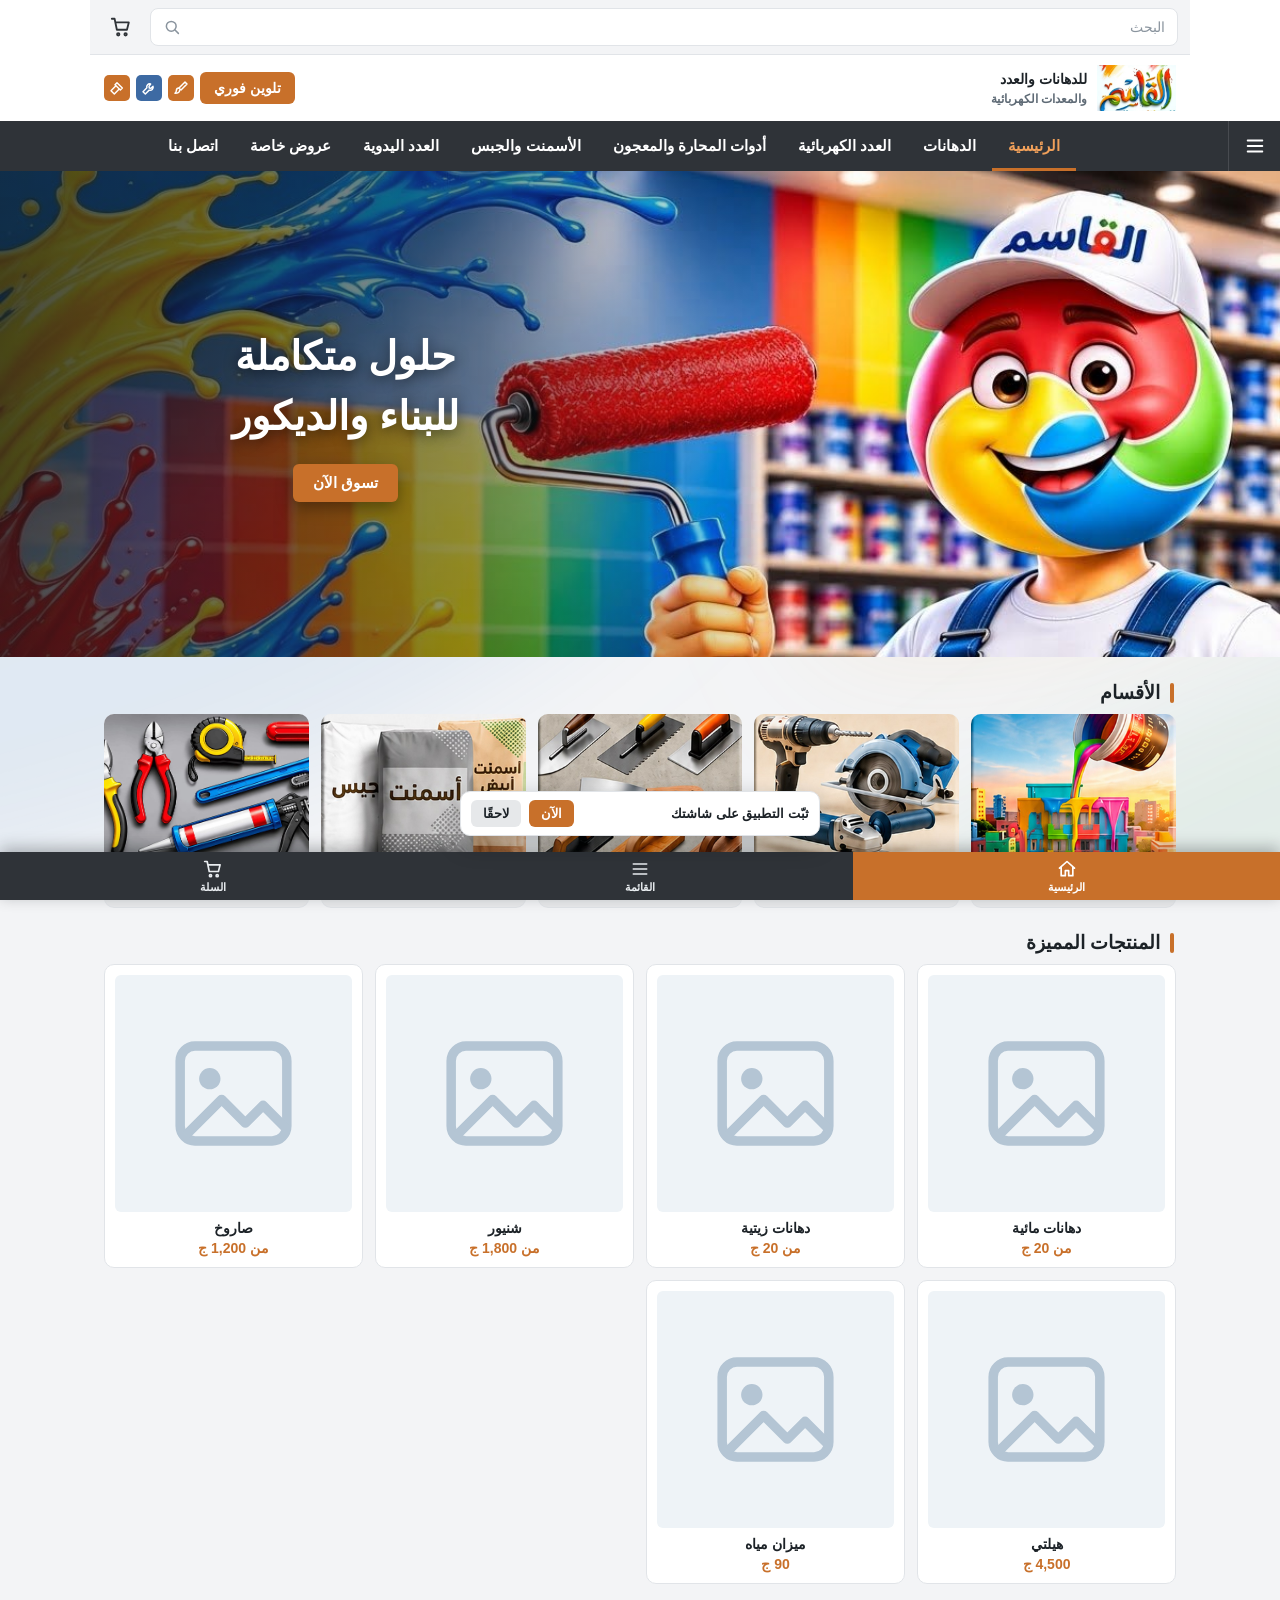
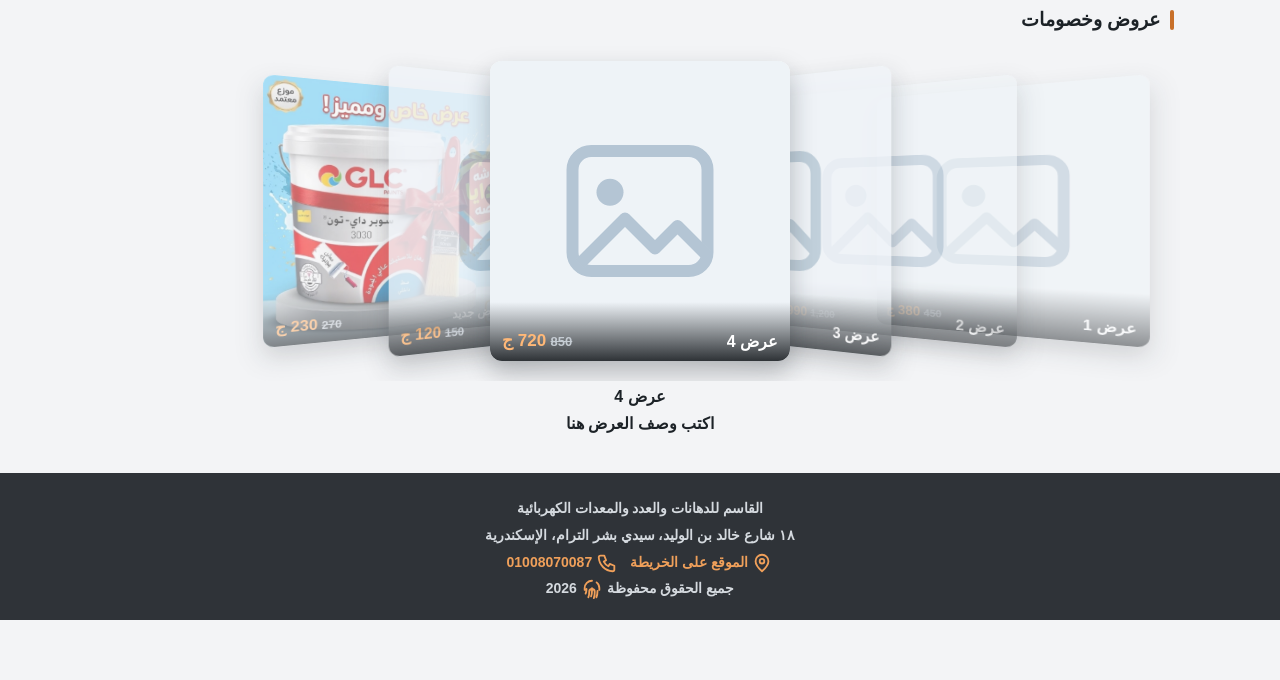
<file: index.html>
<!DOCTYPE html><html lang="ar" dir="rtl"><head><meta charset="utf-8">
<meta name="viewport" content="width=device-width,initial-scale=1,viewport-fit=cover">
<title>القاسم للدهانات والعدد اليدوية والكهربائية – سيدي بشر، الإسكندرية</title>
<meta name="description" content="الموقع الرسمي لمحل القاسم لبيع الدهانات والعدد اليدوية والعدد الكهربائية الأشهر والأعرق في حي المنتزه والمعروف بجودة المنتجات الأصلية والمعتمدة">
<link rel="canonical" href="https://mydigital-id.github.io/alkassem-paints/">
<meta property="og:type" content="website"><meta property="og:locale" content="ar_EG"><meta property="og:url" content="https://mydigital-id.github.io/alkassem-paints/">
<meta property="og:title" content="محل القاسم للدهانات والعدد اليدوية والكهربائية">
<meta property="og:description" content="الموقع الرسمي لمحل القاسم لبيع الدهانات والعدد اليدوية والعدد الكهربائية الأشهر والأعرق في حي المنتزه والمعروف بجودة المنتجات الأصلية والمعتمدة">
<meta property="og:image" content="https://mydigital-id.github.io/alkassem-paints/assets/images/og-image.jpg">
<meta property="og:site_name" content="القاسم للدهانات والعدد">
<meta property="og:image:secure_url" content="https://mydigital-id.github.io/alkassem-paints/assets/images/og-image.jpg">
<meta property="og:image:type" content="image/jpeg"><meta property="og:image:width" content="1200"><meta property="og:image:height" content="630">
<meta property="og:image:alt" content="القاسم للدهانات والعدد والمعدات الكهربائية – سيدي بشر، الإسكندرية">
<meta name="twitter:card" content="summary_large_image">
<meta name="twitter:title" content="محل القاسم للدهانات والعدد اليدوية والكهربائية">
<meta name="twitter:description" content="الموقع الرسمي لمحل القاسم لبيع الدهانات والعدد اليدوية والعدد الكهربائية الأشهر والأعرق في حي المنتزه والمعروف بجودة المنتجات الأصلية والمعتمدة">
<meta name="twitter:image" content="https://mydigital-id.github.io/alkassem-paints/assets/images/og-image.jpg">
<link rel="image_src" href="https://mydigital-id.github.io/alkassem-paints/assets/images/og-image.jpg">
<meta name="theme-color" content="#2f3338">
<link rel="manifest" href="manifest.json"><link rel="apple-touch-icon" href="apple-touch-icon.png"><link rel="icon" href="assets/images/icon-192.png">
<script type="application/ld+json">{"@context":"https://schema.org","@type":"HardwareStore","name":"القاسم للدهانات والعدد والمعدات الكهربائية","url":"https://mydigital-id.github.io/alkassem-paints/","telephone":"+201008070087","image":"https://mydigital-id.github.io/alkassem-paints/assets/images/og-image.jpg","address":{"@type":"PostalAddress","streetAddress":"18 شارع خالد بن الوليد، سيدي بشر الترام","addressLocality":"الإسكندرية","addressCountry":"EG"},"geo":{"@type":"GeoCoordinates","latitude":31.253429,"longitude":29.977066},"areaServed":"المنتزه، الإسكندرية"}</script>
<link rel="stylesheet" href="style.css"></head><body class="home">
<svg width="0" height="0" style="position:absolute"><symbol id="i-x" viewBox="0 0 24 24"><path d="M6 6l12 12M18 6L6 18"/></symbol><symbol id="i-search" viewBox="0 0 24 24"><circle cx="11" cy="11" r="6.5"/><path d="M16 16l4.5 4.5"/></symbol><symbol id="i-brush" viewBox="0 0 24 24"><path d="M18 3l3 3-9 9-3-3z"/><path d="M9 12c-3 0-4 2-4 4s-1 3-2 4c4 0 7-1 7-5"/></symbol><symbol id="i-wrench" viewBox="0 0 24 24"><path d="M14.5 6a4.5 4.5 0 0 0-5.7 5.7L3 17.5 6.5 21l5.8-5.8A4.5 4.5 0 0 0 18 9.5l-3 3-2.5-.5-.5-2.5z"/></symbol><symbol id="i-hammer" viewBox="0 0 24 24"><path d="M12 4l8 8-3 3-8-8z"/><path d="M10 9l-7 7 5 5 7-7"/></symbol><symbol id="i-home" viewBox="0 0 24 24"><path d="M3 11l9-8 9 8M5 10v10h5v-6h4v6h5V10"/></symbol><symbol id="i-menu" viewBox="0 0 24 24"><path d="M4 6h16M4 12h16M4 18h16"/></symbol><symbol id="i-cart" viewBox="0 0 24 24"><path d="M2 3h3l2.5 12h11l2-8H6.5"/><circle cx="9" cy="20" r="1.3"/><circle cx="17" cy="20" r="1.3"/></symbol><symbol id="i-back" viewBox="0 0 24 24"><path d="M9 5l7 7-7 7"/></symbol><symbol id="i-pin" viewBox="0 0 24 24"><path d="M12 21s7-6.2 7-11a7 7 0 0 0-14 0c0 4.8 7 11 7 11z"/><circle cx="12" cy="10" r="2.5"/></symbol><symbol id="i-tel" viewBox="0 0 24 24"><path d="M5 4h4l2 5-2.5 1.5a11 11 0 0 0 5 5L15 13l5 2v4a2 2 0 0 1-2 2A16 16 0 0 1 3 6a2 2 0 0 1 2-2z"/></symbol><symbol id="i-fp" viewBox="0 0 24 24"><path d="M12 3a8 8 0 0 0-8 8v2M20 13v-2a8 8 0 0 0-3-6.2M8 21c1-2 1-4 1-6a3 3 0 0 1 6 0c0 3 0 5-1 7M12 11v3c0 2 0 4-1 6M5 17c.7-1.5 1-3 1-5M18 14c0 3-.3 5-1.2 7"/></symbol></svg>
<div id="sp"><video id="sv" src="assets/video/splash.mp4" muted playsinline autoplay></video></div>
<div id="fl"><i></i><i></i><i></i><i></i></div>
<div id="mo" onclick="cmn()"></div>
<div id="mn"><div class="mh"><b>القائمة</b><button onclick="cmn()" aria-label="إغلاق"><svg class="i"><use href="#i-x"/></svg></button></div><h3>عنا</h3><p>ترجمنا خبرة عشرات السنين في مجال الدهانات لنصبح من رواد المجال ونمتلك رصيدًا طيبًا عند جميع المتعاملين، ونسعى باجتهاد للحفاظ على ثقتكم الغالية، ونلتزم بضمان جودة كل منتجاتنا بأسعار لا تقبل المنافسة.</p>
<h3>موقعنا</h3><p>١٨ شارع خالد بن الوليد، سيدي بشر الترام، الإسكندرية</p><p><a id="mp" target="_blank" rel="noopener"><svg class="i"><use href="#i-pin"/></svg> افتح على الخريطة</a></p>
<h3>أرقام التواصل</h3><p>الأرضي: <a id="ln"><svg class="i"><use href="#i-tel"/></svg></a></p><p>الموبايل: <a id="mb"><svg class="i"><use href="#i-tel"/></svg></a></p></div>
<header id="hd"><div class="u"><button class="sb" onclick="srch()"><span>البحث</span><svg class="i"><use href="#i-search"/></svg></button><button class="ic" onclick="cart_()" aria-label="السلة"><svg class="i"><use href="#i-cart"/></svg><span class="bd">0</span></button></div>
<div class="br"><a class="lg" href="#"><img src="assets/images/logo.jpg" alt="القاسم"><div><b>للدهانات والعدد</b>والمعدات الكهربائية</div></a><div class="tq"><button class="tl" onclick="tl()">تلوين فوري</button><span class="ti"><svg class="i"><use href="#i-brush"/></svg></span><span class="ti"><svg class="i"><use href="#i-wrench"/></svg></span><span class="ti"><svg class="i"><use href="#i-hammer"/></svg></span></div></div>
<nav id="nv"><button class="hm" data-m onclick="tm()" aria-label="القائمة"><svg class="i"><use href="#i-menu"/></svg></button><div id="nl"></div></nav></header>
<div id="v"></div>
<footer>القاسم للدهانات والعدد والمعدات الكهربائية<br>١٨ شارع خالد بن الوليد، سيدي بشر الترام، الإسكندرية<br><a id="fm" target="_blank" rel="noopener"><svg class="i"><use href="#i-pin"/></svg> الموقع على الخريطة</a> &nbsp; <a id="ft"><svg class="i"><use href="#i-tel"/></svg></a><br>جميع الحقوق محفوظة <a href="https://mydigital-id.github.io" target="_blank" rel="noopener" aria-label="MyDigital-ID"><svg class="i" style="width:22px;height:22px"><use href="#i-fp"/></svg></a> 2026</footer>
<nav id="bt"><button id="bk" onclick="history.back()"><svg class="i"><use href="#i-back"/></svg><span>رجوع</span></button><button id="bh" onclick="location.hash=''"><svg class="i"><use href="#i-home"/></svg><span>الرئيسية</span></button><button data-m onclick="tm()"><svg class="i"><use href="#i-menu"/></svg><span>القائمة</span></button><button onclick="cart_()"><svg class="i"><use href="#i-cart"/></svg><span class="bd">0</span><span id="bl">السلة</span></button></nav>
<div id="ins"><span>ثبّت التطبيق على شاشتك</span><button onclick="hi();ip?ip.prompt():alert('من قائمة المتصفح اختر «إضافة إلى الشاشة الرئيسية»')">الآن</button><button class="l" onclick="hi()">لاحقًا</button></div>
<div id="ov" onclick="if(event.target==this)cm()"><div id="md"></div></div>
<script src="site-data-loader.js"></script><script src="script.js"></script></body></html>
</file>
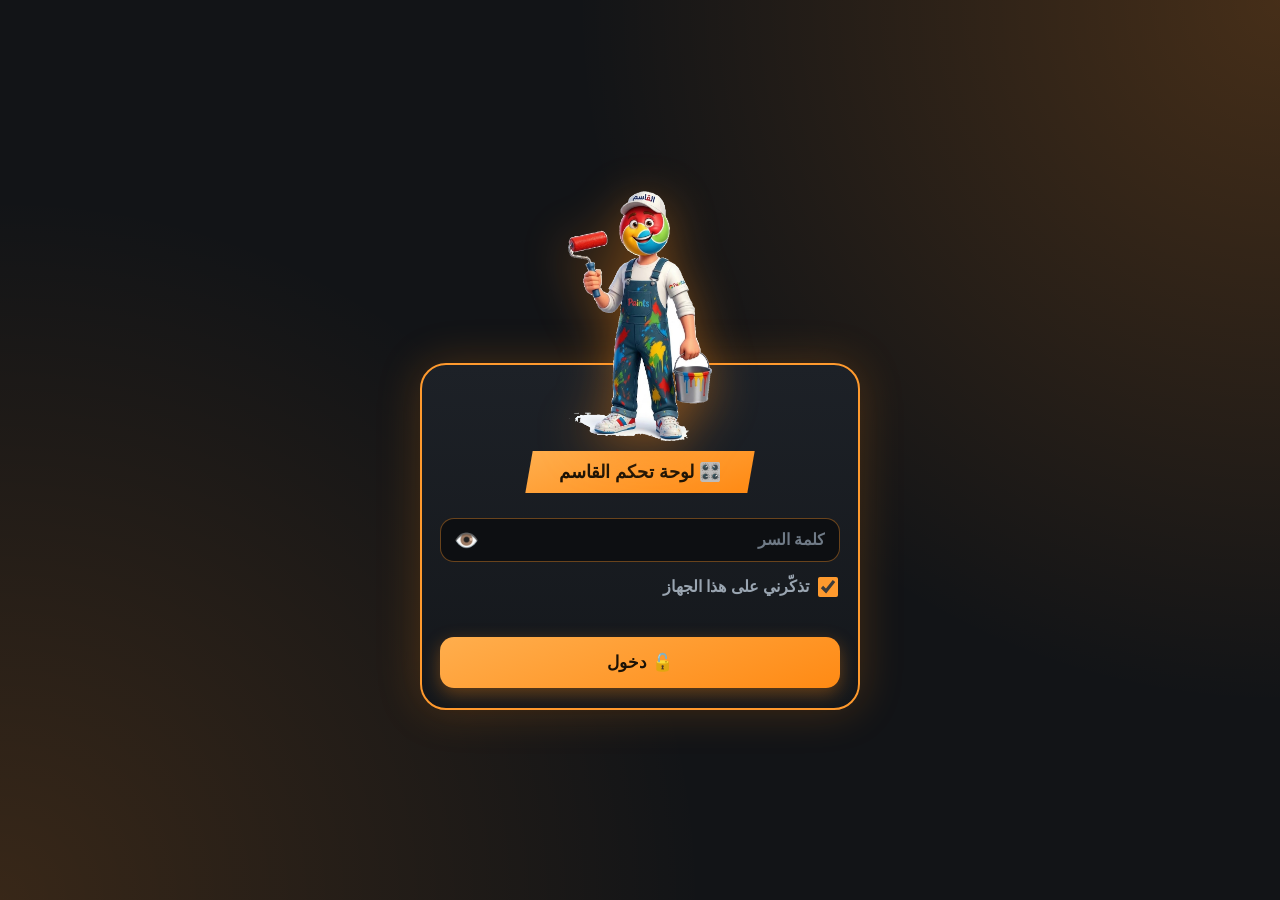
<file: admin.html>
<!DOCTYPE html><html lang="ar" dir="rtl"><head><meta charset="utf-8"><meta name="viewport" content="width=device-width,initial-scale=1"><meta name="robots" content="noindex,nofollow"><title>لوحة تحكم القاسم</title>
<style>
*{box-sizing:border-box;-webkit-tap-highlight-color:transparent}
:root{--bg:#121417;--cd:#1b1f24;--ln:rgba(255,154,46,.38);--cu:#ff9a2e;--cu2:#e0791a;--tx:#f2f4f6;--mu:#9aa5b1;--in:#0d0f12}
body{margin:0;font-family:"Segoe UI","Noto Kufi Arabic","Noto Sans Arabic",Tahoma,Arial,sans-serif;font-weight:600;color:var(--tx);background:radial-gradient(circle at 100% 0,rgba(255,140,30,.22),transparent 45%) fixed,radial-gradient(circle at 0 100%,rgba(255,140,30,.16),transparent 45%) fixed,#121417;min-height:100vh}
button,input,select{font:inherit;color:inherit}[hidden]{display:none!important}
input[type=text],input[type=password],input[type=number],select{width:100%;padding:12px 14px;border:1.5px solid var(--ln);border-radius:14px;background:var(--in);color:var(--tx);min-width:0}
input::placeholder{color:#6f7a86}input:focus,select:focus{outline:2px solid var(--cu);border-color:transparent}
.b{border:0;border-radius:14px;padding:12px 16px;background:linear-gradient(160deg,#ffae4d,#ff8a14);color:#1b1206;font-weight:800;box-shadow:0 6px 18px rgba(255,138,20,.35)}.b:active{filter:brightness(.92)}
.g{border:1.5px solid var(--ln);border-radius:14px;padding:11px 14px;background:rgba(255,255,255,.04);color:var(--tx);font-weight:700}.g:active{background:rgba(255,255,255,.1)}
.x{border:1.5px solid rgba(255,90,90,.45);border-radius:12px;padding:9px 12px;background:rgba(255,90,90,.1);color:#ff8c8c;font-weight:700}
/* الدخول */
#lg{min-height:100vh;display:grid;place-items:center;padding:18px}.lw{width:100%;max-width:440px}
.lm{display:block;margin:0 auto -78px;height:250px;position:relative;z-index:1;filter:drop-shadow(0 10px 24px rgba(255,138,20,.45))}
.lc{background:linear-gradient(180deg,#1d2127,#14171b);border:2px solid var(--cu);border-radius:26px;padding:86px 18px 20px;box-shadow:0 0 44px rgba(255,138,20,.22)}
.pl{width:fit-content;margin:0 auto 18px;padding:10px 30px;background:linear-gradient(160deg,#ffae4d,#ff8a14);color:#1b1206;font-weight:800;font-size:18px;transform:skewX(-10deg)}.pl span{display:inline-block;transform:skewX(10deg)}
.lc input{margin:7px 0}.pw{position:relative}.pw button{position:absolute;left:8px;top:50%;transform:translateY(-50%);border:0;background:none;font-size:20px;padding:6px}
.ck{display:flex;align-items:center;gap:9px;color:var(--mu);margin:8px 2px}.ck input{width:20px;height:20px;accent-color:var(--cu);margin:0}
#lm{color:#ff8c8c;min-height:22px;margin:4px 2px;font-weight:700}.lc .b{width:100%;padding:15px;font-size:17px;margin-top:6px}
/* اللوحة */
#app{padding:12px 12px 120px;max-width:760px;margin:0 auto}
.hd{background:linear-gradient(180deg,#1d2127,#14171b);border:2px solid var(--cu);border-radius:24px;padding:16px;box-shadow:0 0 36px rgba(255,138,20,.2)}
.hd h1{margin:0 0 12px;font-size:21px;color:var(--cu);display:flex;align-items:center;gap:10px}.hr{display:flex;gap:8px}.hr button{flex:1;position:relative}
.dty::after{content:"";position:absolute;top:6px;left:8px;width:10px;height:10px;border-radius:50%;background:#ff4d4d;box-shadow:0 0 8px #ff4d4d}
#tabs{display:flex;gap:8px;overflow-x:auto;padding:12px 2px;position:sticky;top:0;z-index:5;scrollbar-width:none;background:linear-gradient(var(--bg) 70%,transparent)}#tabs::-webkit-scrollbar{display:none}
#tabs button{flex:none;border:1.5px solid var(--ln);border-radius:30px;padding:10px 18px;background:rgba(255,255,255,.04);color:var(--tx);font-weight:700}#tabs button.on{background:linear-gradient(160deg,#ffae4d,#ff8a14);color:#1b1206;border-color:transparent}
.cd{background:linear-gradient(180deg,#1f2429,#171a1e);border:1.5px solid var(--ln);border-radius:20px;padding:14px;margin:12px 0;box-shadow:0 8px 24px rgba(0,0,0,.35)}.cd.in{background:rgba(255,255,255,.035);box-shadow:none;margin:10px 0}.cd.warn{border-color:#ff5a5a;box-shadow:0 0 0 2px rgba(255,90,90,.3)}
.cd h4{margin:0 0 10px;color:var(--cu)}.rw{display:flex;gap:8px;align-items:center;margin:8px 0;flex-wrap:wrap}.rw>input[type=text],.rw>input[type=number],.rw>select{flex:1;width:auto;min-width:110px}.rw>input[type=number]{max-width:120px}
.th{width:62px;height:62px;border-radius:14px;object-fit:cover;background:var(--in);border:1.5px solid var(--ln);flex:none}
details{margin:10px 0;border:1.5px dashed var(--ln);border-radius:16px;padding:8px 12px;background:rgba(255,255,255,.025)}summary{font-weight:800;color:var(--cu);cursor:pointer;padding:6px 0}
.nm{background:var(--cu);color:#1b1206;border-radius:10px;min-width:32px;text-align:center;padding:7px 0;font-weight:800}.hint{color:var(--mu);font-size:13.5px;line-height:1.7;margin:2px 0 8px}
.fl{color:var(--mu);font-size:14px;display:flex;align-items:center;gap:6px}.fl input[type=file]{max-width:190px;color:var(--mu);font-size:13px}
.chips{display:flex;flex-wrap:wrap;gap:8px;margin:8px 0}.chip{display:flex;align-items:center;gap:8px;border:1.5px solid rgba(255,154,46,.2);border-radius:30px;padding:8px 14px 8px 12px;background:rgba(255,255,255,.04);color:var(--mu);font-weight:700;opacity:.55}.chip i{width:20px;height:20px;border-radius:50%;border:2px solid rgba(255,255,255,.5)}
.chip.on{background:linear-gradient(160deg,#ffae4d,#ff8a14);color:#1b1206;border-color:transparent;opacity:1}.chip.gh{text-decoration:line-through}
.cg{display:grid;grid-template-columns:1fr 1fr;gap:10px}.cc{border:1.5px solid var(--ln);border-radius:18px;padding:10px;background:rgba(255,255,255,.04)}.cc.hid{opacity:.5}.cc.hid input[type=text]{text-decoration:line-through}
.cc input[type=color]{width:100%;height:46px;padding:0;border:0;border-radius:12px;background:none}.cc input[type=text]{margin:8px 0;padding:9px 10px}.cc .rw{margin:0}.cc .rw button{flex:1;padding:8px 4px}
.sv{position:fixed;left:0;right:0;bottom:0;z-index:20;padding:10px 12px calc(10px + env(safe-area-inset-bottom));background:linear-gradient(180deg,transparent,#0b0d0f 38%)}.sv>div{max-width:760px;margin:auto;background:linear-gradient(180deg,#1d2127,#14171b);border:2px solid var(--cu);border-radius:22px;padding:10px}
.sv .b{width:100%;padding:15px;font-size:17px}#sm{min-height:20px;text-align:center;font-size:14px;margin:0 0 6px;color:var(--mu)}
</style></head><body>
<div id="lg"><div class="lw"><img class="lm" src="assets/images/mascot.png" alt=""><div class="lc"><div class="pl"><span>🎛️ لوحة تحكم القاسم</span></div>
<div class="pw"><input id="lt" type="password" placeholder="كلمة السر" autocomplete="current-password" dir="ltr" style="text-align:right;padding-left:48px"><button type="button" id="ey" aria-label="إظهار">👁️</button></div>
<label class="ck"><input id="lk" type="checkbox" checked><span>تذكّرني على هذا الجهاز</span></label><div id="lm"></div><button class="b" id="lb">🔓 دخول</button></div></div></div>
<div id="app" hidden><div class="hd"><h1>🎛️ لوحة تحكم القاسم</h1><div class="hr"><button class="g" id="bx">🔑 خروج</button><button class="g" id="bs2">💾 حفظ</button><button class="g" id="br">↻ تحديث</button></div></div><div id="tabs"></div><main id="o"></main>
<div class="sv"><div><div id="sm"></div><button class="b" id="bs">💾 حفظ كل التعديلات</button></div></div></div>
<script src="admin.js"></script></body></html>
</file>
<file: style.css>
*{box-sizing:border-box;-webkit-tap-highlight-color:transparent}
:root{--ch:#2f3338;--cu:#c8702a;--cu2:#b3601f;--bg:#f3f4f6;--line:#e1e4e8;--ink:#1c2227;--mut:#5f6b76}
body{margin:0;font-family:"Segoe UI","Noto Kufi Arabic","Noto Sans Arabic",Tahoma,Roboto,Arial,sans-serif;font-weight:600;background:var(--bg);color:var(--ink);padding-bottom:calc(60px + env(safe-area-inset-bottom));-webkit-font-smoothing:antialiased}
button,input{font-family:inherit}a{color:inherit}
#fl{position:fixed;inset:0;z-index:0;overflow:hidden;pointer-events:none}
#fl i{position:absolute;border-radius:50%;filter:blur(60px);opacity:.1;will-change:transform;animation:fl 40s ease-in-out infinite alternate}
#fl i:nth-child(1){width:90vmax;height:26vmax;background:#e0524d;top:-4vmax;left:-34vmax;transform:rotate(-24deg)}
#fl i:nth-child(2){width:80vmax;height:22vmax;background:#f2a93b;top:30%;right:-40vmax;transform:rotate(-24deg);animation-duration:46s;animation-direction:alternate-reverse}
#fl i:nth-child(3){width:86vmax;height:24vmax;background:#2f7fd1;bottom:10%;left:-32vmax;transform:rotate(-20deg);animation-duration:43s}
#fl i:nth-child(4){width:80vmax;height:22vmax;background:#4aa56b;bottom:-8vmax;right:-34vmax;transform:rotate(-26deg);animation-duration:50s;animation-direction:alternate-reverse}
@keyframes fl{0%{translate:0 0;scale:1}100%{translate:18vmax 8vmax;scale:1.15}}
@media(prefers-reduced-motion:reduce){#fl i{animation:none}}
svg.i{width:22px;height:22px;stroke:currentColor;fill:none;stroke-width:2;stroke-linecap:round;stroke-linejoin:round}
/* الهيدر */
#hd{position:relative;z-index:2;background:#fff}
.u{display:flex;align-items:center;gap:10px;padding:8px 12px;background:var(--bg);border-bottom:1px solid var(--line)}
.sb{flex:1;display:flex;align-items:center;justify-content:space-between;gap:8px;height:38px;padding:0 12px;border:1px solid var(--line);border-radius:8px;background:#fff;color:#8a949e;font-size:14px}.sb svg.i{width:18px;height:18px}
.ic{position:relative;width:38px;height:38px;border:0;background:none;color:var(--ch);display:grid;place-items:center;padding:0}
.bd{position:absolute;top:-2px;left:-2px;min-width:17px;height:17px;border-radius:9px;background:var(--cu);color:#fff;font-size:10px;font-weight:700;display:grid;place-items:center;padding:0 4px}
.br{display:flex;align-items:center;justify-content:space-between;gap:10px;padding:10px 14px}
.lg{display:flex;align-items:center;gap:10px;text-decoration:none;min-width:0}.lg img{height:46px;width:auto;mix-blend-mode:multiply}.lg div{line-height:1.5;font-size:12px;color:var(--mut);white-space:nowrap}.lg b{display:block;color:var(--ink);font-size:14px;font-weight:800}
.tq{display:flex;align-items:center;gap:6px}.tl{border:0;border-radius:6px;background:var(--cu);color:#fff;font-size:14px;font-weight:800;padding:8px 14px;white-space:nowrap}@media(max-width:419px){.tq .ti{display:none!important}}.tq .ti{width:26px;height:26px;border-radius:5px;background:var(--cu);color:#fff;display:grid;place-items:center}.tq .ti:nth-child(3){background:#3d6aa3}.tq .ti svg.i{width:16px;height:16px;stroke-width:2.2}
#nv{display:flex;align-items:center;background:var(--ch);color:#fff}
.hm{border:0;background:none;color:#fff;width:52px;height:50px;display:grid;place-items:center;flex:none;padding:0;border-left:1px solid rgba(255,255,255,.12)}
#nl{display:flex;overflow-x:auto;scrollbar-width:none;flex:1}#nl::-webkit-scrollbar{display:none}
#nl a{flex:none;padding:0 16px;height:50px;display:flex;align-items:center;color:#fff;text-decoration:none;font-size:15px;font-weight:700;white-space:nowrap;cursor:pointer}#nl a.on{color:#f0a05a;box-shadow:inset 0 -3px 0 var(--cu)}
/* البطل */
#v{position:relative;z-index:1}
.hero{position:relative;background:#2c3035;overflow:hidden}
.hb{position:relative;width:100%;aspect-ratio:4/3;max-height:340px;background:url(assets/images/hero.jpg) 62% 30%/cover no-repeat}
.ht{position:relative;z-index:2;display:flex;align-items:center;justify-content:space-between;gap:12px;padding:14px 16px 16px;background:#2c3035;border-top:3px solid var(--cu)}
.ht h1{margin:0;color:#fff;font-size:19px;line-height:1.5;font-weight:800}
.cta{border:0;border-radius:6px;background:var(--cu);color:#fff;font-size:15px;font-weight:800;padding:10px 20px;white-space:nowrap;box-shadow:0 6px 16px rgba(0,0,0,.35)}.cta:active{background:var(--cu2)}
.wrap{max-width:1100px;margin:0 auto;position:relative}
h2{margin:24px 16px 10px;color:var(--ink);font-weight:800;font-size:19px;display:flex;align-items:center;gap:10px}h2::before{content:"";width:4px;height:20px;border-radius:2px;background:var(--cu)}
.cg{display:grid;grid-template-columns:1fr 1fr;gap:12px;padding:0 14px}
.cc{display:block;background:#e9eaec;border-radius:10px;overflow:hidden;text-decoration:none;text-align:center;font-size:15px;font-weight:800;box-shadow:0 1px 0 var(--line)}.cc:active{filter:brightness(.96)}
.cc img{display:block;width:100%;aspect-ratio:4/3;object-fit:cover}.cc b{display:block;padding:10px 6px 11px}.cc.w{grid-column:1/3}.cc.w img{aspect-ratio:3.1/1}
.fg{display:grid;grid-template-columns:1fr 1fr;gap:12px;padding:0 14px}
.fc{background:#fff;border:1px solid var(--line);border-radius:10px;padding:10px;text-decoration:none;display:block;text-align:center}.fc:active{background:#fafafa}
.fc img{width:100%;aspect-ratio:1;object-fit:contain;display:block;background:#fff;border-radius:6px}.fc b{display:block;margin-top:6px;font-size:14px;line-height:1.5}.fc span{color:var(--cu);font-weight:800;font-size:14px}
/* الأقسام الداخلية */
.g{display:grid;grid-template-columns:1fr 1fr;gap:12px;padding:16px 14px 8px}
.c{background:#fff;border:1px solid var(--line);border-radius:10px;padding:10px;text-align:center;text-decoration:none;display:block;font-weight:700;line-height:1.5}.c:active{background:#fafafa}
.c img{width:100%;aspect-ratio:1;object-fit:contain;border-radius:6px;background:#f6f7f8;margin-bottom:6px;display:block}
/* العروض */
#cf{--w:min(64vw,300px);display:flex;overflow-x:auto;scroll-snap-type:x mandatory;padding:20px calc((100% - var(--w))/2 + var(--w)*.3) 20px;perspective:900px;scrollbar-width:none}#cf::-webkit-scrollbar{display:none}
.o{flex:0 0 var(--w);width:var(--w);margin:0 calc(var(--w)*-.3);scroll-snap-align:center;border-radius:12px;overflow:hidden;background:#fff;box-shadow:0 12px 26px rgba(20,28,36,.28);transition:transform .12s;cursor:pointer}
.oi{position:relative;aspect-ratio:1}.oi img{width:100%;height:100%;object-fit:cover;display:block;background:#eef0f2}
.op{position:absolute;left:0;right:0;bottom:0;padding:28px 12px 10px;background:linear-gradient(transparent,rgba(20,24,28,.88));color:#fff;display:flex;justify-content:space-between;align-items:flex-end;font-weight:700}.op s{color:#c5ccd3;font-size:13px}.op em{font-style:normal;color:#ffb877;font-size:17px;font-weight:800}
#od{text-align:center;padding:2px 24px 10px;min-height:56px;color:var(--ink);line-height:1.7}
s{color:#8a949e}.pr{color:var(--cu);font-weight:800}
footer{position:relative;z-index:1;margin-top:26px;background:var(--ch);color:#d5dadf;text-align:center;padding:22px 14px 18px;font-size:14px;line-height:1.9}footer a{color:#f0a05a;text-decoration:none}footer svg.i{vertical-align:middle}
/* النوافذ */
#ov{position:fixed;inset:0;background:rgba(10,15,20,.55);z-index:50;display:none;align-items:flex-end;justify-content:center}
#md{background:#fff;width:100%;max-width:520px;max-height:90vh;overflow:auto;border-radius:16px 16px 0 0;padding:18px 16px calc(16px + env(safe-area-inset-bottom))}#md h3{margin:0 0 8px;font-weight:800}
.pim img{width:100%;max-height:240px;object-fit:contain;background:#f6f7f8;border-radius:8px;display:block}
.r{display:flex;gap:8px;margin-top:12px}.b,.b2{flex:1;padding:13px;border:0;border-radius:8px;font-size:16px;font-weight:800;background:var(--cu);color:#fff}.b:active{background:var(--cu2)}.b2{background:#e6e8ea;color:var(--ink)}.g2{background:#1faa52}
.lb{margin:14px 0 6px;font-weight:800}.ch,.cl{display:flex;flex-wrap:wrap;gap:8px;margin:6px 0;border-radius:10px;padding:2px}
.nums{display:flex;flex-wrap:wrap;gap:8px}.nb{width:44px;height:44px;border:0;border-radius:8px;background:var(--ch);color:#fff;font-size:18px;font-weight:800}.nb.on{background:var(--cu);box-shadow:0 0 0 3px #fff,0 0 0 5px var(--cu)}
.vd{margin-top:8px;line-height:1.7}.vd p{margin:2px 0;color:var(--mut)}
.chp{border:1.5px solid var(--line);border-radius:8px;padding:7px 12px;background:#fafbfc;font-weight:700;color:var(--ink);min-width:58px}.chp small{display:block;color:var(--cu);font-weight:800}.chp.on{background:var(--ch);color:#fff;border-color:var(--ch)}.chp.on small{color:#ffcf9f}
.cl .sw{width:56px;border:0;background:none;text-align:center;font-size:11px;font-weight:700;color:inherit;padding:0}.cl i{display:block;height:34px;border-radius:8px;border:1.5px solid var(--line);margin-bottom:3px}.sw.on i{border:2px solid var(--ch);box-shadow:0 0 0 2px #fff inset,0 0 0 2px var(--ch)}
#cu,#sq,#tq{width:100%;padding:11px;border:1.5px solid var(--line);border-radius:8px;margin:6px 0;font-size:15px;font-weight:600;background:#fafbfc}#cu:focus,#sq:focus,#tq:focus{outline:2px solid var(--cu);border-color:transparent}
.st{display:flex;align-items:center;gap:12px}.st button{width:36px;height:36px;border-radius:8px;border:1.5px solid var(--line);background:#fff;color:var(--ink);font-size:20px;font-weight:800;padding:0}.st b{min-width:24px;text-align:center;font-size:17px}
.qb{display:flex;align-items:center;justify-content:space-between;margin-top:14px;font-weight:800}
.qr{margin:12px 0;border-radius:10px;padding:2px}.qrow{display:flex;align-items:center;justify-content:space-between;border:1.5px solid var(--line);border-radius:10px;padding:8px 12px;margin:8px 0;background:#fafbfc;font-weight:800}.qrow small{display:block;color:var(--cu)}
.acs{display:flex;gap:10px;overflow-x:auto;padding:4px 2px 8px}.ac{flex:0 0 92px;border:1.5px solid var(--line);border-radius:10px;background:#fff;padding:6px;font-size:12px;font-weight:700;color:var(--ink)}.ac img{width:100%;aspect-ratio:1;object-fit:cover;border-radius:6px;background:#f6f7f8}.ac.on{border-color:var(--cu);box-shadow:0 0 0 2px var(--cu)}
.ad{background:#f6f7f8;border-radius:10px;padding:10px 12px;margin-top:6px;line-height:1.7}.ad p{margin:2px 0;color:var(--mut)}.ad .b{width:100%;margin-top:6px}
.er{color:#c0392b;font-weight:800;min-height:20px;margin-top:6px}.sh{animation:sh .4s}.miss{outline:2px solid #c0392b;outline-offset:2px;animation:sh .4s}
@keyframes sh{20%,60%{transform:translateX(6px)}40%,80%{transform:translateX(-6px)}}
.ci{display:flex;gap:8px;align-items:center;border-bottom:1px solid #eef0f2;padding:10px 0}.ci>div{flex:1}.ci button{width:32px;height:32px;border-radius:8px;border:1.5px solid var(--line);background:#fff;font-weight:700}
.iq{border:1.5px dashed var(--cu);border-radius:8px;padding:4px 8px;margin-top:4px;color:var(--cu2);font-size:13px}
.sr{display:flex;gap:10px;align-items:center;width:100%;border:0;background:none;border-bottom:1px solid #eef0f2;padding:8px 0;text-align:start;font-size:15px;font-weight:700}.sr img{width:48px;height:48px;object-fit:cover;border-radius:6px;background:#f6f7f8}.sr small{display:block;color:var(--mut);font-weight:600}
/* القائمة الجانبية والشريط السفلي */
#mn{position:fixed;top:0;bottom:0;right:-86vw;width:82vw;max-width:340px;background:var(--ch);color:#f0a05a;z-index:40;padding:14px 18px 24px;transition:right .28s;overflow:auto;box-shadow:-6px 0 24px rgba(10,15,20,.4);line-height:1.9}#mn.on{right:0}
#mn h3{color:#f0a05a;margin:16px 0 4px;font-weight:800}#mn p{color:#e3e7ea}#mn a{color:#f0a05a;display:inline-flex;align-items:center;gap:6px;text-decoration:underline}#mn a svg.i{width:18px;height:18px}
.mh{display:flex;align-items:center;justify-content:space-between;border-bottom:1px solid rgba(240,160,90,.3);padding-bottom:10px}.mh b{font-size:18px;font-weight:800}.mh button{width:38px;height:38px;border-radius:8px;border:1.5px solid rgba(240,160,90,.6);background:none;color:#f0a05a;display:grid;place-items:center;padding:0}
#mo{position:fixed;inset:0;background:rgba(6,10,14,.55);z-index:35;opacity:0;pointer-events:none;transition:opacity .25s}#mo.on{opacity:1;pointer-events:auto}
#bt{position:fixed;left:0;right:0;bottom:0;z-index:30;display:none;background:var(--ch);padding:0 0 env(safe-area-inset-bottom);box-shadow:0 -4px 16px rgba(10,15,20,.3)}#bt,body.home #bt{display:flex}
#bt button{flex:1;height:48px;border:0;background:none;color:#e9edf0;font-size:11px;font-weight:700;display:flex;flex-direction:column;align-items:center;justify-content:center;gap:2px;position:relative}#bt button:active{background:rgba(255,255,255,.1)}
body.home #bh{background:var(--cu);color:#fff}#bt svg.i{width:20px;height:20px}body.home #bk{display:none}#bt .bd{top:3px;left:calc(50% + 2px);border:2px solid var(--ch)}
#sp{position:fixed;inset:0;z-index:99;background:#eaf0f4 url(assets/images/bg.jpg) center/cover;transition:opacity .6s}#sp video{width:100%;height:100%;object-fit:contain}
#ins{position:fixed;left:12px;right:12px;bottom:calc(64px + env(safe-area-inset-bottom));z-index:60;max-width:360px;margin:auto;background:#fff;border:1px solid var(--line);border-radius:10px;box-shadow:0 8px 24px rgba(10,15,20,.3);padding:8px 10px;display:none;align-items:center;gap:8px;font-size:13px}#ins span{flex:1}#ins button{border:0;border-radius:6px;padding:6px 12px;font-size:13px;font-weight:700;background:var(--cu);color:#fff}#ins .l{background:#e6e8ea;color:var(--ink)}
/* الحاسوب */
@media(min-width:760px){.hero{height:clamp(380px,38vw,540px)}.hb{position:absolute;inset:0;aspect-ratio:auto;max-height:none;background-position:center 9%}.hero::before{content:"";position:absolute;inset:0;z-index:1;background:linear-gradient(90deg,rgba(20,24,28,.78),rgba(20,24,28,.45) 38%,rgba(20,24,28,0) 62%)}.ht{position:absolute;top:50%;transform:translateY(-50%);left:10%;width:34%;display:block;padding:0;background:none;border:0;text-align:center}.ht h1{font-size:40px;margin:0 0 18px;text-shadow:0 2px 14px rgba(0,0,0,.55)}.cg{grid-template-columns:repeat(5,1fr)}.cc.w{grid-column:auto}.cc.w img{aspect-ratio:4/3}.fg{grid-template-columns:repeat(4,1fr)}.g{grid-template-columns:repeat(4,1fr)}.br,.u{max-width:1100px;margin:0 auto}#nl{justify-content:center}#md{border-radius:16px;margin:auto}#ov{align-items:center}}
</file>
